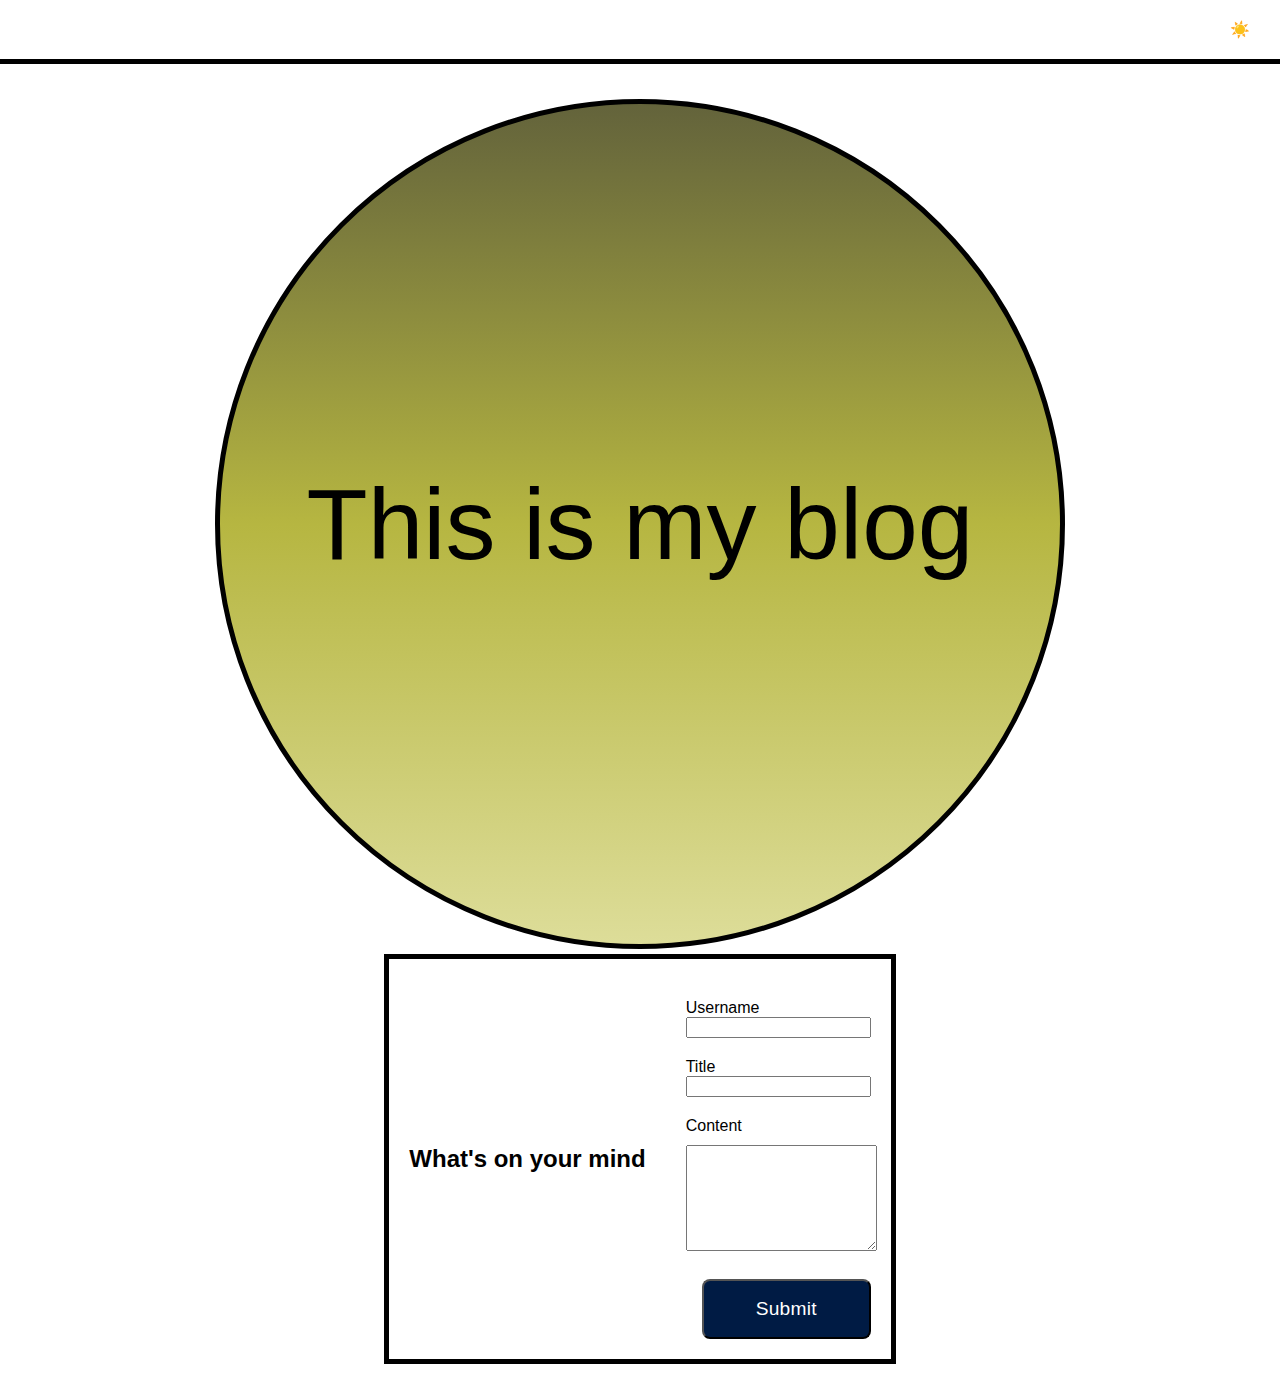
<file: index.html>
<!DOCTYPE html>
<html lang="en">

<head>
    <meta charset="UTF-8" />
    <meta name="viewport" content="width=device-width, initial-scale=1.0" />
    <meta http-equiv="X-UA-Compatible" content="ie=edge" />
    <link rel="reset" href="./assets/css/reset.css" />
    <link rel="stylesheet" href="./assets/css/light-form.css" />
    <link rel="stylesheet" href="./assets/css/dark-form.css" />
    <title>Blog index</title>
</head>

<body class='light' id = "theme">
    <header>
        <nav>
            <a id="sun">☀️</a>
        </nav>
    </header>
    <section>
        <div class="circle">
            This is my blog
        </div>
        <div class="card">
            <h2>What's on your mind</h2>
            <form method="POST">

                <ul>
                    <li>
                        <label for="username">Username</label>
                        <input type="text" name="username" id="username" />
                    </li>
                    <li>
                        <label for="title">Title</label>
                        <input type="text" name="title" id="title" />
                    </li>
                    <li>
                        <label for="content">Content</label>
                        <textarea id="content" name="content"></textarea>
                    </li>
                </ul>
                <button id="submit">Submit</button>
            </form>
        </div>
    </section>
    <script type="text/javascript" src="assets/js/form.js"></script>
    <script type="text/javascript" src="assets/js/logic.js"></script>
</body>

</html>
</file>
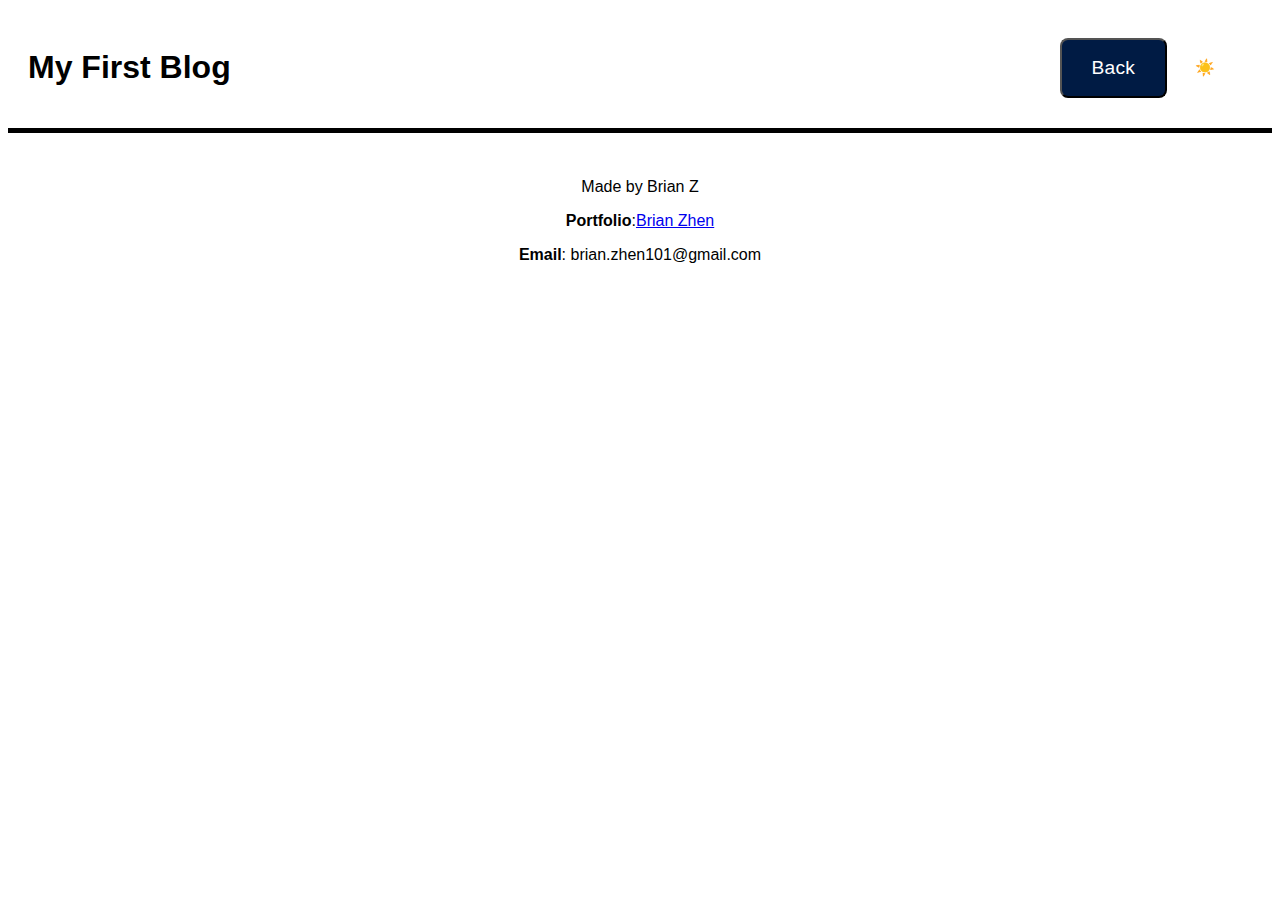
<file: blog.html>
<!DOCTYPE html>
<html lang="en">

<head>
    <meta charset="UTF-8" />
    <meta name="viewport" content="width=device-width, initial-scale=1.0" />
    <meta http-equiv="X-UA-Compatible" content="ie=edge" />
    <link rel="reset" href="./assets/css/reset.css" />
    <link rel="stylesheet" href="./assets/css/dark-blog.css" />
    <link rel="stylesheet" href="./assets/css/light-blog.css" />
    <title>Blog index</title>
</head>

<body class = "light" id = "theme">
    <header>
         <h1>My First Blog</h1>
         <nav>
            <button id="back">Back</button>
            <a id="sun">☀️</a>
        </nav>
    </header>
    <div id = "card-box">
    </div>

    <footer>
        <a>Made by Brian Z</a>
        <p><b>Portfolio</b>:<a href="https://heropon1k.github.io/Portfolio/">Brian Zhen</a></p>
        <p><b>Email</b>: brian.zhen101@gmail.com</p>
    </footer>
    <script type="text/javascript" src="assets/js/blog.js"></script>
    <script type="text/javascript" src="assets/js/logic.js"></script>
</body>

</html>
</file>
<file: assets/css/light-form.css>
html,body{
    height:100% ;
    margin:0px;
    padding:0px;

}

.light {
    * {
        font-family: sans-serif;
    }
    
    nav {
        text-align: right;
        padding: 20px;
        border-bottom: 5px solid black
    }

    nav a {
        padding: 10px;
        content:"🌙";
    }

    .circle {
        height: 800px;
        width: 800px;
        background-color: yellow;
        background-image: linear-gradient(rgb(99, 99, 59), rgb(182, 182, 65), rgb(221, 221, 153));
        border-radius: 50%;
        display: flex;
        justify-content: center;
        align-items: center;
        font-size: 100px;

    }

    section {
        display: flex;
        justify-content: space-evenly;
        flex-direction:row;
        align-items: center;
        padding: 20px;
        border: 5px solid white;
        margin-top: 5px;
    }

    div {
        display: flex;
        justify-content: space-evenly;
        align-items: center;
        padding: 20px;
        border: 5px solid black;
        margin-top: 5px;
    }

    li {
        list-style: none;
        margin-top: 20px;
        display: block;
    }

    input {
        display: block;
    }

    #content {
        display: block;
        min-height: 100px;
        width: 100%;
        margin-top: 10px;
    }

    button {
        background-color: #001b44;
        border-radius: 8px;
        color: #fff;
        cursor: pointer;
        font-size: 1.2em;
        letter-spacing: 0.21px;
        line-height: 16px;
        max-width: 255px;
        padding: 20px 52px;
        text-align: center;
        transition-duration: 0.15s;
        transition-property: background-color;
        transition-timing-function: linear;
        margin-top: 0.6em;
        float: right;
    }

    footer{
        text-align:center;
    }

    #sun:hover{
        cursor: pointer;
    }

    @media screen and (max-width:1440px) {
        section{
            flex-direction: column;
        }
    }
}
</file>
<file: assets/css/dark-form.css>
.dark {
    background-color: black;
    * {
        font-family: sans-serif;
        background-color: black;
        color:#fff;
    }
    body{

        height:100% ;
        margin:0px;
        padding:0px;
    }

    
    nav {
        text-align: right;
        padding: 20px;
        border-bottom: 5px solid white;
    }

    nav a {
        padding: 10px;
         content:"☀️";
    }

    .circle {
        height: 800px;
        width: 800px;
        background-color: yellow;
        background-image: linear-gradient(rgb(99, 99, 59), rgb(182, 182, 65), rgb(221, 221, 153));
        border-radius: 50%;
        display: flex;
        justify-content: center;
        align-items: center;
        font-size: 100px;
        color:black;

    }

    section {
        display: flex;
        justify-content: space-evenly;
        flex-direction:row;
        align-items: center;
        padding: 20px;
        border-top: 5px solid white;
        margin-top: 5px;
    }

    div {
        display: flex;
        justify-content: space-evenly;
        align-items: center;
        padding: 20px;
        border: 5px solid white;
        border-radius: 10px;
        margin-top: 5px;
    }

    li {
        list-style: none;
        margin-top: 20px;
        display: block;
    }

    input {
        display: block;
    }

    #content {
        display: block;
        min-height: 100px;
        width: 100%;
        margin-top: 10px;
    }

    button {
        background-color: #001b44;
        border-radius: 8px;
        color: #fff;
        cursor: pointer;
        font-size: 1.2em;
        letter-spacing: 0.21px;
        line-height: 16px;
        max-width: 255px;
        padding: 20px 52px;
        text-align: center;
        transition-duration: 0.15s;
        transition-property: background-color;
        transition-timing-function: linear;
        margin-top: 0.6em;
        float: right;
    }

    footer{
        text-align:center;
    }

    #sun:hover{
        cursor: pointer;
    }

    @media screen and (max-width:1440px) {
        section{
            flex-direction: column;
        }
    }

}
</file>
<file: assets/css/dark-blog.css>
.dark {
    background-color: black;
    * {
        font-family: sans-serif;
        background-color: black;
        color:#fff;
    }
    body{

        height:100% ;
        margin:0px;
        padding:0px;
    }

    header {
        display: flex;
        justify-content: space-between;
        padding: 20px;
        border-bottom: 5px solid white
    }

    nav {
        display: flex;
        justify-content: space-evenly;
        padding: 10px;
        width: 200px;
    }

    nav a {
        padding: 10px;
        align-content: center;
    }


    div {
        display: flex;
        flex-direction: column;
        padding: 20px;
        margin-top: 5px;
    }

    .card {
        list-style-type: none;
        padding: 0;
        border: 5px solid white;


    }

    ul {
        list-style-type: none;
    }

    .list {
        height: 100%;
        margin-top: 5px;
        margin-bottom: 5px;
        padding: 5px;
        font-size: 20px;
        line-height: 1.5;

    }

    .header {
        height: 50px;
        margin-top: 5px;
        margin-bottom: 5px;
        padding-left: 5px;
        font-size: 1.5em;
        line-height: 1.5;
        display: block;
        border-bottom: 2px solid white;

    }

    .footer {
        height: 50px;
        margin-top: 5px;
        margin-bottom: 5px;
        padding: 5px;

        font-size: smaller;
        font-style: italic;
        line-height: 1.5;

    }

    button {
        background-color: #001b44;
        border-radius: 8px;
        color: #fff;
        cursor: pointer;
        font-size: 1.2em;
        letter-spacing: 0.21px;
        line-height: 16px;
        max-width: 255px;
        padding: 5px 30px;
        text-align: center;
        transition-duration: 0.15s;
        transition-property: background-color;
        transition-timing-function: linear;

        float: right;
    }

    footer{
        text-align:center;
    }

    #sun:hover{
        cursor: pointer;
    }

}
</file>
<file: assets/css/light-blog.css>
.light {
    * {
        font-family: sans-serif;
    }    

    header {
        display: flex;
        justify-content: space-between;
        padding: 20px;
        border-bottom: 5px solid black
    }

    nav {
        display: flex;
        justify-content: space-evenly;
        padding: 10px;
        width: 200px;
    }

    nav a {
        padding: 10px;
        align-content: center;
    }


    div {
        display: flex;
        flex-direction: column;
        padding: 20px;
        margin-top: 5px;
    }

    .card {
        list-style-type: none;
        padding: 0;
        border: 5px solid black;


    }

    ul {
        list-style-type: none;
    }

    .list {
        height: 100%;
        margin-top: 5px;
        margin-bottom: 5px;
        padding: 5px;
        font-size: 20px;
        line-height: 1.5;
        overflow-wrap:normal;

    }

    .header {
        height: 50px;
        margin-top: 5px;
        margin-bottom: 5px;
        padding-left: 5px;
        font-size: 1.5em;
        line-height: 1.5;
        display: block;
        border-bottom: 2px solid black;

    }

    .footer {
        height: 50px;
        margin-top: 5px;
        margin-bottom: 5px;
        padding: 5px;

        font-size: smaller;
        font-style: italic;
        line-height: 1.5;

    }

    button {
        background-color: #001b44;
        border-radius: 8px;
        color: #fff;
        cursor: pointer;
        font-size: 1.2em;
        letter-spacing: 0.21px;
        line-height: 16px;
        max-width: 255px;
        padding: 5px 30px;
        text-align: center;
        transition-duration: 0.15s;
        transition-property: background-color;
        transition-timing-function: linear;
        float: right;
    }
    
    footer{
        text-align:center;
    }

    #sun:hover{
        cursor: pointer;
    }

}
</file>
